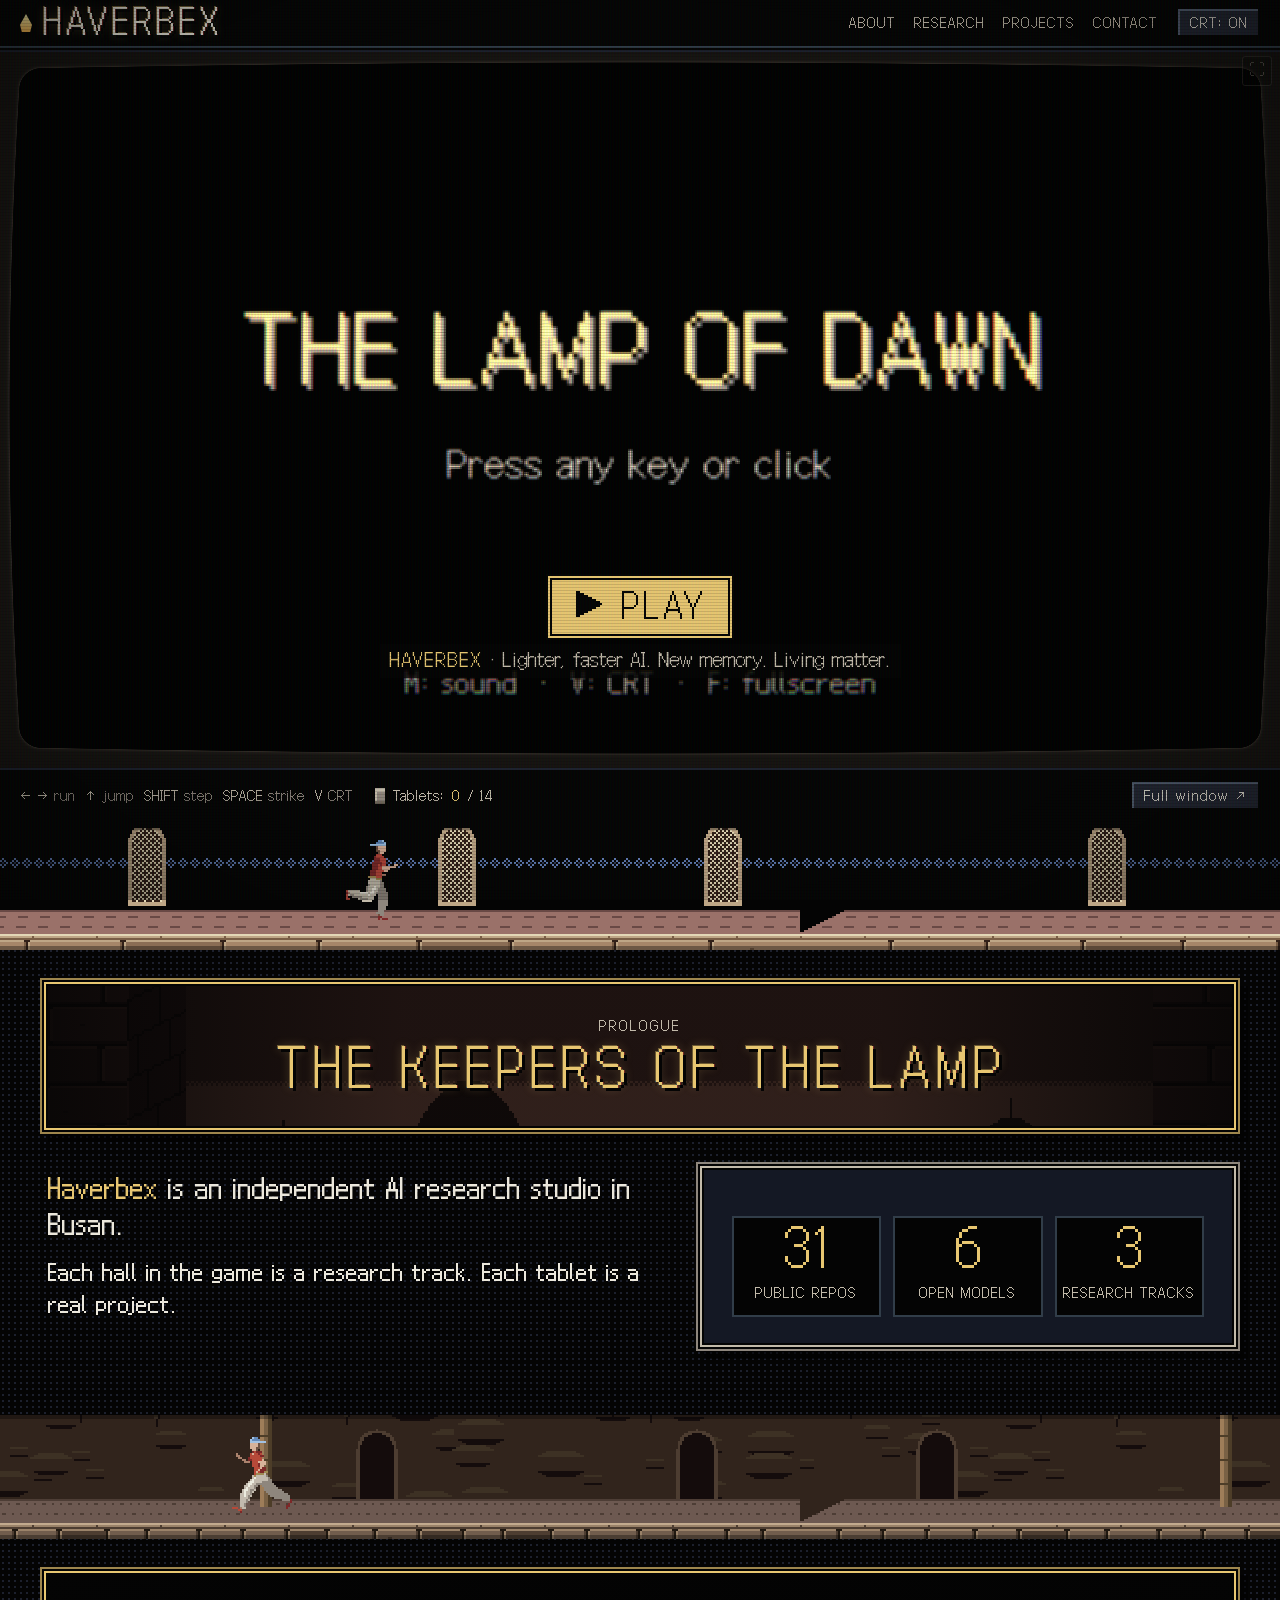
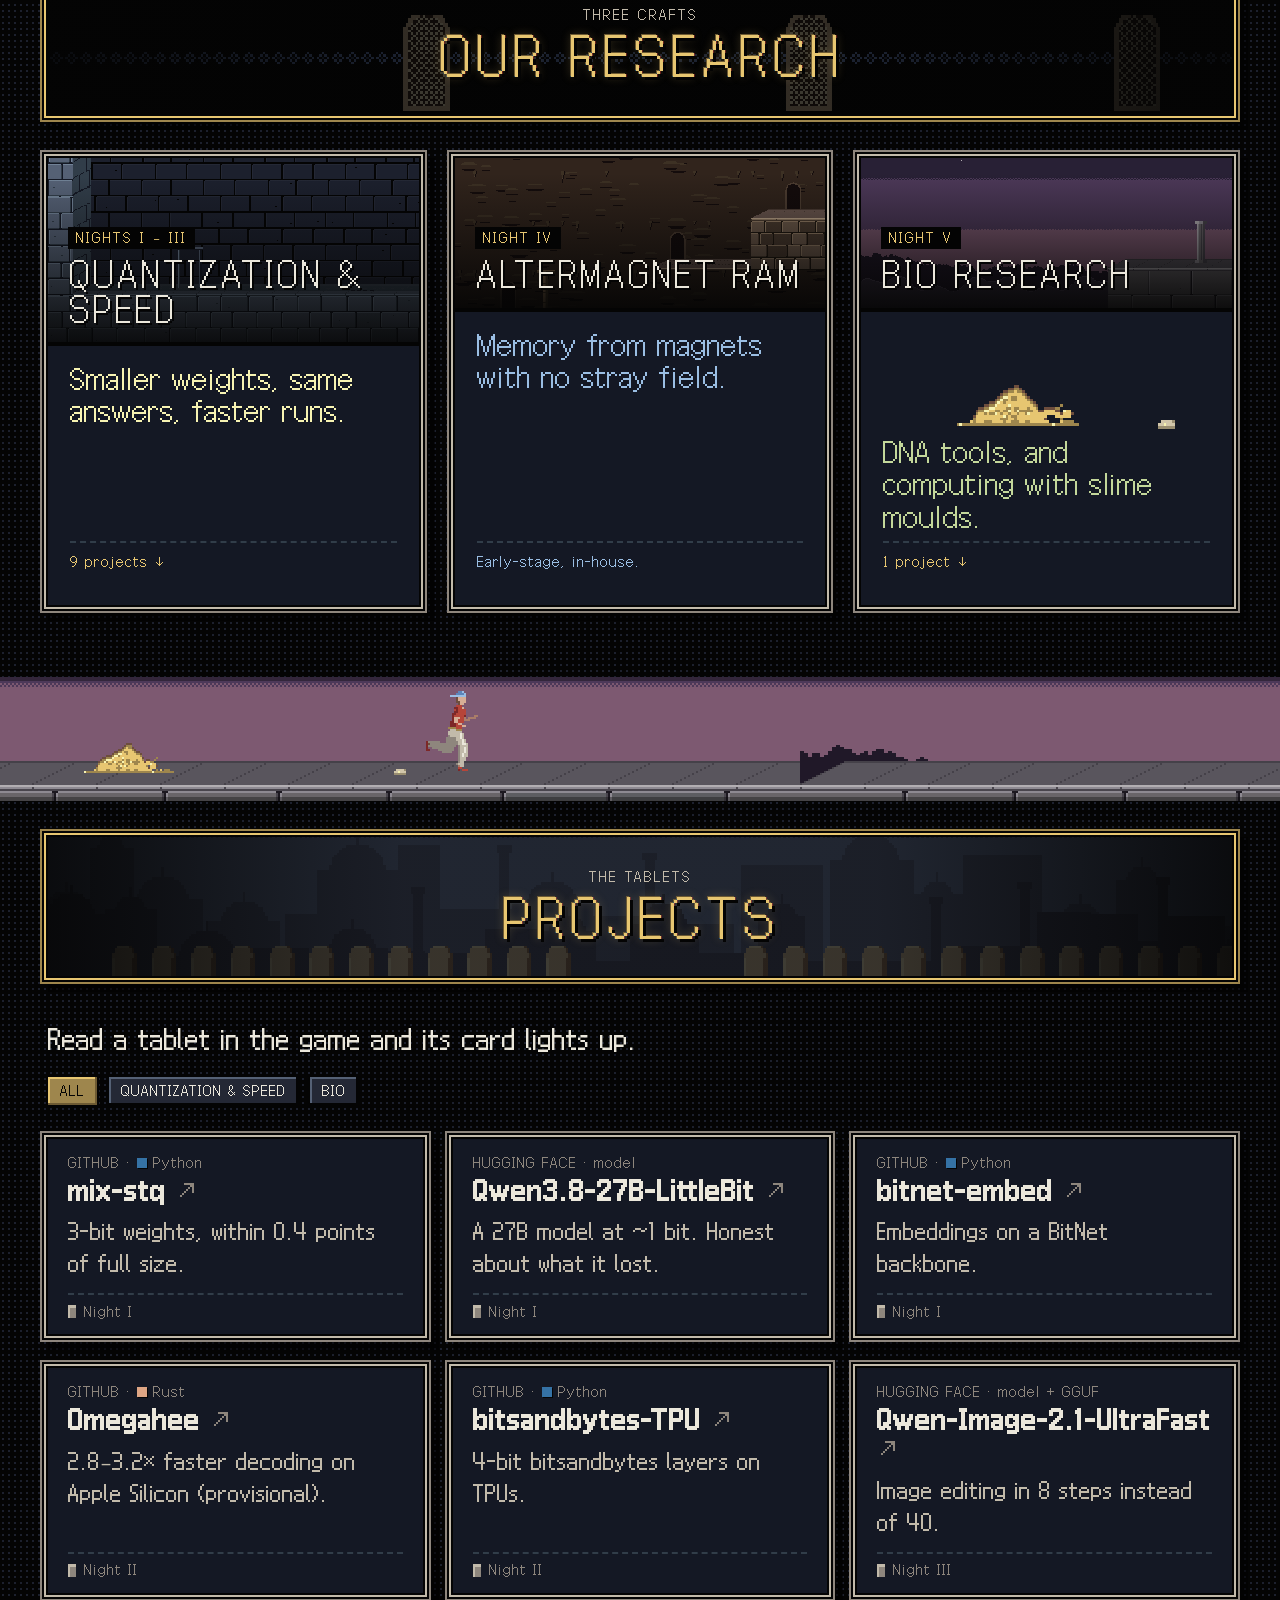
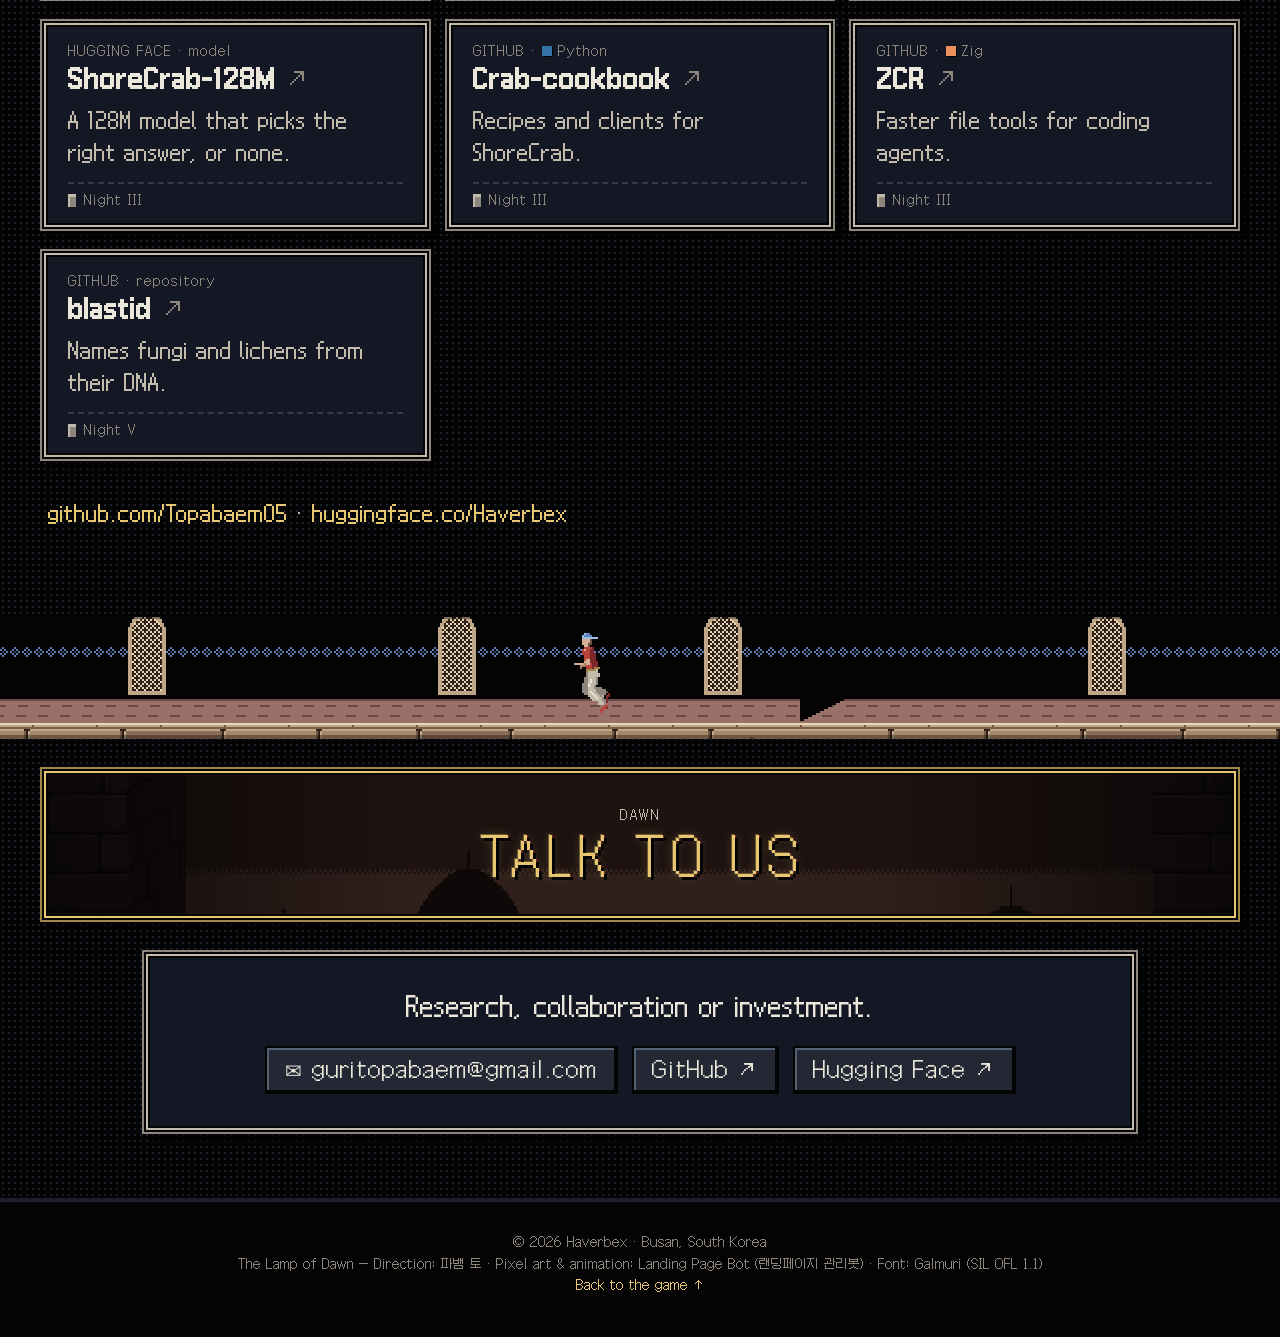
<file: pixel/index.html>
<!doctype html>
<html lang="en">
<head>
<meta charset="utf-8">
<meta name="viewport" content="width=device-width, initial-scale=1">
<title>Haverbex · Lighter models, faster engines, new memory, living matter</title>
<meta name="description" content="Haverbex, an AI research studio in Busan: quantization and speed, altermagnet RAM, bio. Play The Lamp of Dawn.">
<meta name="theme-color" content="#040404">
<meta property="og:title" content="Haverbex · The Lamp of Dawn">
<meta property="og:description" content="Quantization, altermagnet RAM and bio research, as a pixel-art game.">
<link rel="icon" href="data:,">
<link rel="preload" href="assets/fonts/Galmuri9.woff" as="font" type="font/woff" crossorigin>
<link rel="preload" href="assets/fonts/Galmuri14.woff" as="font" type="font/woff" crossorigin>
<link rel="stylesheet" href="style.css">
</head>
<body class="crt-page">
<a class="skip" href="#about">Skip the game</a>

<header class="top" id="top">
  <a class="logo" href="#top" aria-label="Haverbex home"><span class="lamp" aria-hidden="true"></span>HAVERBEX</a>
  <nav aria-label="Sections">
    <a href="#about">About</a><a href="#research">Research</a><a href="#projects">Projects</a><a href="#contact">Contact</a>
  </nav>
  <button id="crtBtn" class="chip" type="button" aria-pressed="true" title="Toggle the CRT look (V)">CRT: ON</button>
</header>

<main>
<!-- ================================================================ HERO: the game -->
<section class="hero" id="play" aria-label="The Lamp of Dawn, playable game">
<div class="cab" id="cab">
<iframe id="game" src="game/index.html" title="The Lamp of Dawn — a Haverbex pixel-art game" allow="fullscreen; autoplay" allowfullscreen></iframe>
<button class="start" id="start" type="button">
<span class="start-k">&#9654; PLAY</span>
<span class="start-s"><b>HAVERBEX</b> · Lighter, faster AI. New memory. Living matter.</span>
</button>
<div class="mobile-note" id="mnote">
<p class="mn-t">THE LAMP OF DAWN</p>
<p>Keyboard game. Watch the demo here.</p>
<button class="btn" id="demoBtn" type="button">&#9654; WATCH THE DEMO</button>
</div>
</div>
<div class="hudbar">
<p class="keys"><b>&larr; &rarr;</b> run &nbsp;<b>&uarr;</b> jump &nbsp;<b>SHIFT</b> step &nbsp;<b>SPACE</b> strike &nbsp;<b>V</b> CRT</p>
<p class="readcount"><span class="stele" aria-hidden="true"></span>Tablets: <b id="foundN">0</b> / 14</p>
<a class="chip" href="game/index.html" target="_blank" rel="noopener">Full window &#8599;</a>
</div>
</section>

<canvas class="strip" data-room="2a" data-stage="palace" data-row="2" aria-hidden="true"></canvas>

<!-- ================================================================ ABOUT -->
<section class="sec" id="about" data-lore="haverbex">
<div class="card-title" style="--room:url(game/assets/rooms/6b.png)">
<p class="night">Prologue</p>
<h2>THE KEEPERS OF THE LAMP</h2>
</div>
<div class="cols">
<div class="col">
<p class="lead"><b>Haverbex</b> is an independent AI research studio in Busan.</p>
<p>Each hall in the game is a research track. Each tablet is a real project.</p>
</div>
<div class="col panel">
<div class="stats">
<div><b>31</b><span>public repos</span></div>
<div><b>6</b><span>open models</span></div>
<div><b>3</b><span>research tracks</span></div>
</div>
</div>
</div>
</section>

<canvas class="strip" data-room="4d" data-stage="caverns" data-row="2" aria-hidden="true"></canvas>

<!-- ================================================================ RESEARCH -->
<section class="sec" id="research">
<div class="card-title" style="--room:url(game/assets/rooms/2d.png)">
<p class="night">Three crafts</p>
<h2>OUR RESEARCH</h2>
</div>
<div class="pillars">
<article class="pillar p-q" id="quant">
<div class="p-head" style="--room:url(game/assets/rooms/1a.png)"><span class="p-n">NIGHTS I – III</span><h3>QUANTIZATION &amp; SPEED</h3></div>
<p class="p-tag">Smaller weights, same answers, faster runs.</p>
<p class="p-links"><a href="#projects" data-filter="q">9 projects &darr;</a></p>
</article>
<article class="pillar p-m" id="altermagnet" data-lore="altermagnet">
<div class="p-head" style="--room:url(game/assets/rooms/4a.png)"><span class="p-n">NIGHT IV</span><h3>ALTERMAGNET RAM</h3></div>
<p class="p-tag">Memory from magnets with no stray field.</p>
<p class="p-links status">Early-stage, in-house.</p>
</article>
<article class="pillar p-b" id="bio" data-lore="bio">
<div class="p-head" style="--room:url(game/assets/rooms/5a.png)"><span class="p-n">NIGHT V</span><h3>BIO RESEARCH</h3></div>
<canvas class="slime" id="slimeBio" width="120" height="36" aria-label="Pixel art of the Golden Net, a Physarum slime mould" role="img"></canvas>
<p class="p-tag">DNA tools, and computing with slime moulds.</p>
<p class="p-links"><a href="#projects" data-filter="b">1 project &darr;</a></p>
</article>
</div>
</section>

<canvas class="strip" data-room="5d" data-stage="ruins" data-row="2" data-slime="1" aria-hidden="true"></canvas>

<!-- ================================================================ PROJECTS -->
<section class="sec" id="projects">
<div class="card-title" style="--room:url(game/assets/rooms/3a.png)">
<p class="night">The tablets</p>
<h2>PROJECTS</h2>
</div>
<p class="intro">Read a tablet in the game and its card lights up.</p>
<div class="filters" role="group" aria-label="Filter projects">
<button class="chip on" data-f="all" type="button">ALL</button><button class="chip" data-f="q" type="button">QUANTIZATION &amp; SPEED</button><button class="chip" data-f="b" type="button">BIO</button>
</div>
<div class="grid" id="grid">
<a class="proj" data-p="q" data-lore="mix-stq" href="https://github.com/Topabaem05/mix-stq" target="_blank" rel="noopener">
<span class="pk">GITHUB · <i class="lang py"></i>Python</span><h4>mix-stq</h4>
<p>3-bit weights, within 0.4 points of full size.</p>
<span class="where">Night I</span></a>
<a class="proj" data-p="q" data-lore="littlebit" href="https://huggingface.co/Haverbex/Qwen3.8-27B-LittleBit-1bit" target="_blank" rel="noopener">
<span class="pk">HUGGING FACE · model</span><h4>Qwen3.8-27B-LittleBit</h4>
<p>A 27B model at ~1 bit. Honest about what it lost.</p>
<span class="where">Night I</span></a>
<a class="proj" data-p="q" data-lore="bitnet-embed" href="https://github.com/Topabaem05/bitnet-embed" target="_blank" rel="noopener">
<span class="pk">GITHUB · <i class="lang py"></i>Python</span><h4>bitnet-embed</h4>
<p>Embeddings on a BitNet backbone.</p>
<span class="where">Night I</span></a>
<a class="proj" data-p="q" data-lore="omegahee" href="https://github.com/Topabaem05/Omegahee" target="_blank" rel="noopener">
<span class="pk">GITHUB · <i class="lang rs"></i>Rust</span><h4>Omegahee</h4>
<p>2.8–3.2&times; faster decoding on Apple Silicon (provisional).</p>
<span class="where">Night II</span></a>
<a class="proj" data-p="q" data-lore="bitsandbytes-tpu" href="https://github.com/Topabaem05/bitsandbytes-TPU" target="_blank" rel="noopener">
<span class="pk">GITHUB · <i class="lang py"></i>Python</span><h4>bitsandbytes-TPU</h4>
<p>4-bit bitsandbytes layers on TPUs.</p>
<span class="where">Night II</span></a>
<a class="proj" data-p="q" data-lore="ultrafast" href="https://huggingface.co/Haverbex/Qwen-Image-2.1-UltraFast" target="_blank" rel="noopener">
<span class="pk">HUGGING FACE · model + GGUF</span><h4>Qwen-Image-2.1-UltraFast</h4>
<p>Image editing in 8 steps instead of 40.</p>
<span class="where">Night III</span></a>
<a class="proj" data-p="q" data-lore="crab-cookbook" href="https://huggingface.co/Haverbex/ShoreCrab-128M" target="_blank" rel="noopener">
<span class="pk">HUGGING FACE · model</span><h4>ShoreCrab-128M</h4>
<p>A 128M model that picks the right answer, or none.</p>
<span class="where">Night III</span></a>
<a class="proj" data-p="q" data-lore="crab-cookbook" href="https://github.com/Topabaem05/Crab-cookbook" target="_blank" rel="noopener">
<span class="pk">GITHUB · <i class="lang py"></i>Python</span><h4>Crab-cookbook</h4>
<p>Recipes and clients for ShoreCrab.</p>
<span class="where">Night III</span></a>
<a class="proj" data-p="q" data-lore="zcr" href="https://github.com/Topabaem05/ZCR" target="_blank" rel="noopener">
<span class="pk">GITHUB · <i class="lang zg"></i>Zig</span><h4>ZCR</h4>
<p>Faster file tools for coding agents.</p>
<span class="where">Night III</span></a>
<a class="proj" data-p="b" data-lore="blastid" href="https://github.com/Topabaem05/blastid" target="_blank" rel="noopener">
<span class="pk">GITHUB · repository</span><h4>blastid</h4>
<p>Names fungi and lichens from their DNA.</p>
<span class="where">Night V</span></a>
</div>
<p class="more"><a href="https://github.com/Topabaem05" target="_blank" rel="noopener">github.com/Topabaem05</a> · <a href="https://huggingface.co/Haverbex" target="_blank" rel="noopener">huggingface.co/Haverbex</a></p>
</section>

<canvas class="strip" data-room="2d" data-stage="palace" data-row="2" aria-hidden="true"></canvas>

<!-- ================================================================ CONTACT -->
<section class="sec" id="contact">
<div class="card-title" style="--room:url(game/assets/rooms/6c.png)">
<p class="night">Dawn</p>
<h2>TALK TO US</h2>
</div>
<div class="contact panel">
<p class="lead">Research, collaboration or investment.</p>
<p class="links">
<a class="btn" href="mailto:guritopabaem@gmail.com">&#9993; guritopabaem@gmail.com</a>
<a class="btn" href="https://github.com/Topabaem05" target="_blank" rel="noopener">GitHub &#8599;</a>
<a class="btn" href="https://huggingface.co/Haverbex" target="_blank" rel="noopener">Hugging Face &#8599;</a>
</p>
</div>
</section>
</main>

<footer class="foot">
  <p>&copy; 2026 Haverbex · Busan, South Korea</p>
  <p>The Lamp of Dawn — Direction: 파뱀 토 · Pixel art &amp; animation: Landing Page Bot (랜딩페이지 관리봇) · Font: Galmuri (SIL OFL 1.1)</p>
  <p><a href="#top">Back to the game &uarr;</a></p>
</footer>

<div class="toast" id="toast" role="status" aria-live="polite"></div>
<div class="crt-overlay" aria-hidden="true"></div>

<script src="game/js/data.js"></script>
<script src="game/js/slime_art.js"></script>
<script src="page.js"></script>
</body>
</html>
</file>
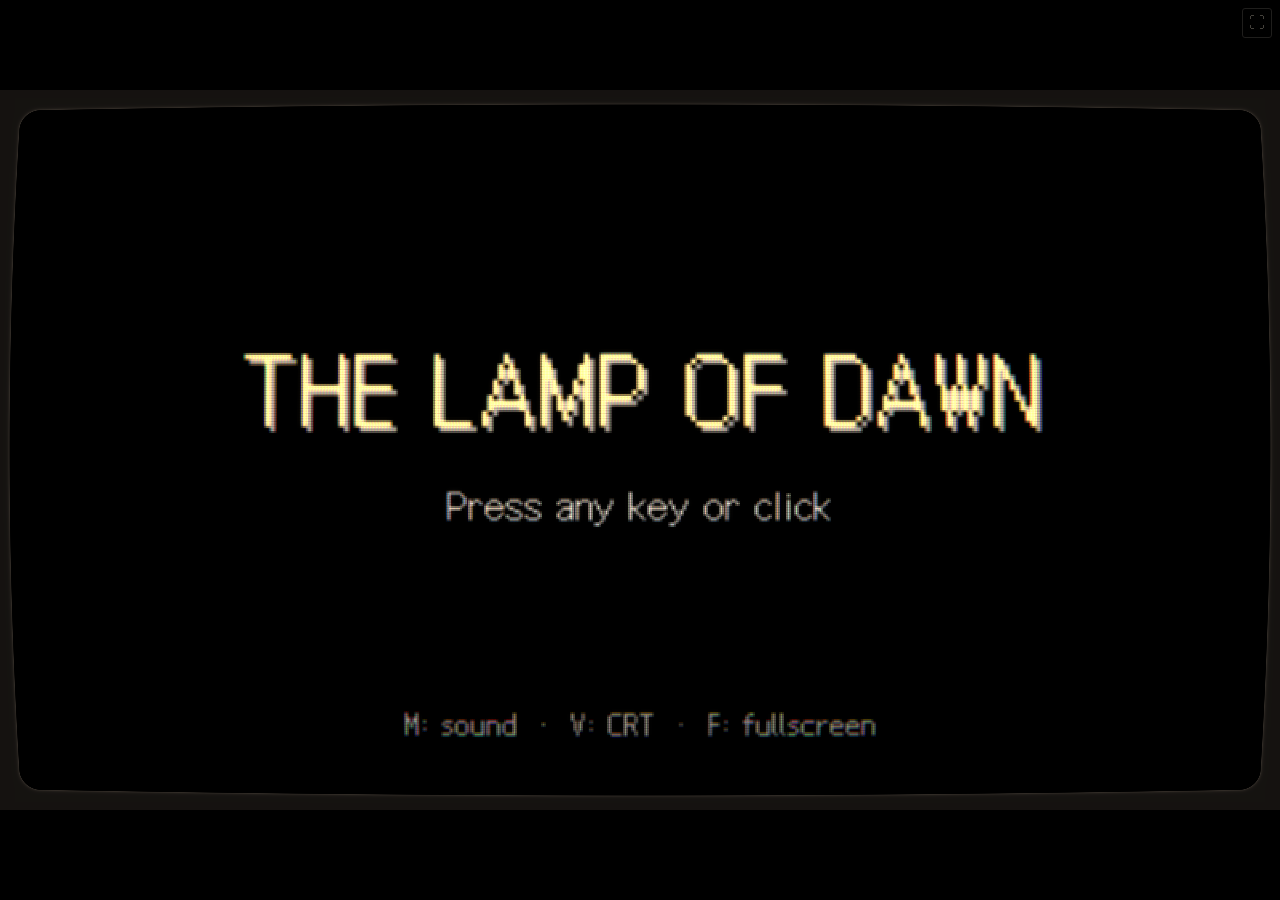
<file: pixel/game/index.html>
<!doctype html>
<html lang="en">
<head>
<meta charset="utf-8">
<meta name="viewport" content="width=device-width, initial-scale=1">
<meta name="description" content="The Lamp of Dawn: a Haverbex pixel-art action-platformer in six nights about quantization, inference speed, altermagnet memory and bio research.">
<meta name="theme-color" content="#000000">
<link rel="icon" href="data:,">
<title>The Lamp of Dawn · Haverbex</title>
<style>
  html, body { margin: 0; height: 100%; background: #000; overflow: hidden; }
  body { display: flex; align-items: center; justify-content: center; }
  #wrap { position: relative; }
  #screen { display: block; image-rendering: pixelated; image-rendering: crisp-edges; }
  /* CSS fallback CRT (used only when WebGL is unavailable) */
  #wrap.crt { border-radius: 14px; overflow: hidden; filter: saturate(1.15) contrast(1.05); }
  #wrap.crt::after { content: ''; position: absolute; inset: 0; pointer-events: none; border-radius: 14px;
    background: repeating-linear-gradient(to bottom, rgba(0,0,0,0) 0, rgba(0,0,0,0) 50%, rgba(0,0,0,.32) 50%, rgba(0,0,0,.32) 100%),
      repeating-linear-gradient(to right, rgba(255,0,0,.05) 0 1px, rgba(0,255,0,.05) 1px 2px, rgba(0,0,255,.05) 2px 3px);
    background-size: 100% calc(100% / 270), 3px 100%; box-shadow: inset 0 0 80px rgba(0,0,0,.75), inset 0 0 0 3px rgba(0,0,0,.6); }
  #wrap.crt #screen { animation: crtflick 0.12s infinite; }
  #wrap.crt-pow #screen { animation: crton .9s ease-out both; }
  @keyframes crtflick { 50% { opacity: .985; } }
  @keyframes crton { 0% { transform: scale(0, .004); filter: brightness(4); } 35% { transform: scale(1, .004); filter: brightness(4); } 100% { transform: scale(1, 1); filter: brightness(1); } }
  @media (prefers-reduced-motion: reduce) { #wrap.crt #screen, #wrap.crt-pow #screen { animation: none; } }
  #fs { position: fixed; top: 8px; right: 8px; z-index: 2; width: 30px; height: 30px; padding: 0; border: 1px solid #5a5650; border-radius: 3px;
    background: rgba(0,0,0,.55); color: #c2baaa; font: 16px/28px monospace; cursor: pointer; opacity: .35; transition: opacity .2s; }
  #fs:hover, #fs:focus-visible { opacity: 1; }
  :fullscreen #fs { display: none; }
</style>
</head>
<body>
<button id="fs" title="Fullscreen (F)" aria-label="Toggle fullscreen" tabindex="-1">&#x26F6;</button>
<div id="wrap"><canvas id="screen" width="480" height="270" aria-label="The Lamp of Dawn game screen"></canvas></div>
<script src="js/data.js"></script>
<script src="js/story.js"></script>
<script src="js/logic.js"></script>
<script src="js/autopilot.js"></script>
<script src="js/crt.js"></script>
<script src="js/slime_art.js"></script>
<script src="js/main.js"></script>
</body>
</html>
</file>
<file: pixel/style.css>
/* Haverbex landing — 90s DOS/VGA look, palette taken from the game (stage palettes) */
@font-face { font-family: 'Galmuri9'; src: url(assets/fonts/Galmuri9.woff) format('woff'); font-display: swap; }
@font-face { font-family: 'Galmuri11'; src: url(assets/fonts/Galmuri11.woff) format('woff'); font-display: swap; }
@font-face { font-family: 'Galmuri11'; font-weight: bold; src: url(assets/fonts/Galmuri11-Bold.woff) format('woff'); font-display: swap; }
@font-face { font-family: 'Galmuri14'; src: url(assets/fonts/Galmuri14.woff) format('woff'); font-display: swap; }

:root {
  --k: #040404; --night: #141824; --deep: #1c202d; --slate: #242835; --stone: #313d49; --stone2: #556175;
  --W: #ebe7db; --w: #c2baaa; --x: #8e867d; --G: #e7c671; --Y: #9e864d; --O: #f3b24d; --R: #b64539; --r: #7d2828;
  --V: #5d86ba; --v: #9abee3; --A: #9a9e7d; --pur: #4d3959; --mauve: #7d5971;
  --px: 2px; --hdr: 48px;
  --f-body: 'Galmuri9', 'Galmuri11', ui-monospace, Menlo, Consolas, monospace;
  --f-ui: 'Galmuri11', ui-monospace, monospace; --f-title: 'Galmuri14', 'Galmuri11', ui-monospace, monospace;
}
* { box-sizing: border-box; }
html { scroll-behavior: smooth; scroll-padding-top: calc(var(--hdr) + 8px); }
@media (prefers-reduced-motion: reduce) { html { scroll-behavior: auto; } }
body { margin: 0; background: var(--k); color: var(--W); font: 20px/1.6 var(--f-body); -webkit-font-smoothing: none; font-smooth: never;
  background-image: radial-gradient(var(--deep) 1px, transparent 1px); background-size: 6px 6px; }
a { color: var(--G); text-decoration: none; }
a:hover, a:focus-visible { color: var(--F, #f7f3b2); text-decoration: underline; text-underline-offset: 4px; }
:focus-visible { outline: 2px dashed var(--G); outline-offset: 3px; }
b, strong { color: var(--G); font-weight: normal; }
em { font-style: normal; color: var(--v); }
p { margin: 0 0 14px; }
.skip { position: absolute; left: -999px; top: 0; z-index: 60; background: var(--G); color: var(--k); padding: 6px 10px; }
.skip:focus { left: 8px; top: 8px; }

/* pixel frames, like the game's double-ruled panels */
.panel, .pillar, .proj, .contact { background: var(--night);
  box-shadow: 0 0 0 2px var(--k), 0 0 0 4px var(--w), 0 0 0 6px var(--k), 0 0 0 8px var(--x), 8px 8px 0 8px rgba(0,0,0,.55); }
.chip, .btn { font: 12px/1 var(--f-ui); letter-spacing: 1px; color: var(--W); background: var(--slate); border: 0; padding: 8px 12px; cursor: pointer;
  box-shadow: inset -2px -2px 0 var(--k), inset 2px 2px 0 var(--stone2), 0 0 0 2px var(--k); display: inline-block; }
.chip:hover, .btn:hover, .chip:focus-visible, .btn:focus-visible { background: var(--stone); color: var(--G); text-decoration: none; }
.chip:active, .btn:active { box-shadow: inset 2px 2px 0 var(--k), 0 0 0 2px var(--k); }
.chip.on { background: var(--Y); color: var(--k); box-shadow: inset -2px -2px 0 #6d5a33, inset 2px 2px 0 var(--G), 0 0 0 2px var(--k); }
.btn { font-size: 24px; padding: 12px 18px; }

/* ---------------------------------------------------------------- header */
.top { position: sticky; top: 0; z-index: 40; height: var(--hdr); display: flex; align-items: center; gap: 20px; padding: 0 20px;
  background: var(--k); border-bottom: 2px solid var(--stone); box-shadow: 0 2px 0 var(--k), 0 4px 0 var(--deep); }
.logo { font: 30px/1 var(--f-title); color: var(--W); letter-spacing: 3px; display: flex; align-items: center; gap: 10px; }
.logo:hover { text-decoration: none; color: var(--G); }
.lamp { width: 12px; height: 18px; position: relative; display: inline-block;
  background: linear-gradient(var(--F, #f7f3b2), var(--O)); clip-path: polygon(50% 0, 75% 30%, 100% 60%, 85% 100%, 15% 100%, 0 60%, 25% 30%);
  animation: flame .5s steps(2) infinite; }
@keyframes flame { 50% { transform: scaleY(.85) translateY(2px); } }
.top nav { display: flex; gap: 18px; margin-left: auto; font: 12px/1 var(--f-ui); letter-spacing: 1px; }
.top nav a { color: var(--w); text-transform: uppercase; }
.top nav a:hover { color: var(--G); }

/* ---------------------------------------------------------------- hero: the game */
.hero { background: #000; border-bottom: 4px solid var(--k); }
.cab { position: relative; width: 100%; height: min(56.25vw, calc(100vh - var(--hdr) - 54px)); min-height: 220px; background: #000; overflow: hidden; }
.cab iframe { display: block; width: 100%; height: 100%; border: 0; background: #000; }
.start { position: absolute; inset: 0; width: 100%; border: 0; background: rgba(4,4,4,.0); color: var(--W); cursor: pointer; display: flex;
  flex-direction: column; align-items: center; justify-content: flex-end; padding-bottom: 7%; gap: 10px; font-family: var(--f-ui); }
.start-k { font: 30px/1 var(--f-title); color: var(--k); background: var(--G); padding: 12px 22px; letter-spacing: 2px;
  box-shadow: 0 0 0 2px var(--k), 0 0 0 4px var(--G), 0 0 0 6px var(--k), 6px 6px 0 6px rgba(0,0,0,.6); animation: blink 1.1s steps(2) infinite; }
.start-s { font-size: 16px; background: rgba(4,4,4,.8); padding: 6px 10px; color: var(--w); }
.start:hover .start-k { background: #f7f3b2; }
@keyframes blink { 60% { filter: brightness(.82); } }
.started .start { display: none; }
.mobile-note { display: none; }
.hudbar { display: flex; align-items: center; gap: 22px; flex-wrap: wrap; padding: 8px 20px; min-height: 54px; background: var(--k);
  border-top: 2px solid var(--deep); font: 12px/1.5 var(--f-ui); color: var(--x); }
.hudbar p { margin: 0; }
.hudbar b { color: var(--w); }
.readcount { color: var(--w); display: flex; align-items: center; gap: 8px; }
.readcount b { color: var(--G); }
.readcount .hint { color: var(--x); }
.hudbar .chip { margin-left: auto; }
.stele { width: 10px; height: 16px; background: var(--x); box-shadow: inset 0 -3px 0 var(--K, #6d6559), inset 2px 4px 0 var(--w); display: inline-block; }
.readcount.pop b { animation: pop .6s steps(3); }
@keyframes pop { 30% { color: #fff; font-size: 16px; } }

/* ---------------------------------------------------------------- dividers: a strip of stage floor with the hero running */
.strip { display: block; width: 100%; height: 124px; image-rendering: pixelated; image-rendering: crisp-edges; background: var(--k); }

/* ---------------------------------------------------------------- sections */
.sec { max-width: 1240px; margin: 0 auto; padding: 36px 28px 72px; }
.card-title { position: relative; text-align: center; padding: 34px 16px 30px; margin: 0 0 44px; background: var(--k); overflow: hidden;
  box-shadow: 0 0 0 2px var(--k), 0 0 0 4px var(--G), 0 0 0 6px var(--k), 0 0 0 8px var(--Y), 8px 8px 0 8px rgba(0,0,0,.55); }
.card-title::before { content: ''; position: absolute; inset: 0; background: var(--room) center 60% / cover no-repeat; image-rendering: pixelated; opacity: .38; }
.card-title::after { content: ''; position: absolute; inset: 0; background: linear-gradient(90deg, rgba(4,4,4,.85), rgba(4,4,4,.35) 30%, rgba(4,4,4,.35) 70%, rgba(4,4,4,.85)); }
.card-title > * { position: relative; z-index: 1; }
.night { font: 12px/1 var(--f-ui); color: var(--w); letter-spacing: 2px; text-transform: uppercase; margin: 0 0 14px; }
.card-title h2 { font: 45px/1.1 var(--f-title); margin: 0; color: var(--G); letter-spacing: 4px; text-shadow: 3px 3px 0 var(--k), -1px -1px 0 #6d5a33; }
h3 { font: 30px/1.15 var(--f-title); color: var(--W); margin: 0 0 16px; letter-spacing: 2px; }
h4 { font: 24px/1.2 var(--f-ui); font-weight: bold; color: var(--W); margin: 8px 0 10px; }
.lead { font-size: 24px; line-height: 1.5; color: var(--W); }
.cols { display: grid; grid-template-columns: 1.15fr 1fr; gap: 48px; align-items: start; }
.col.panel { padding: 26px 28px; }
ul.pix { list-style: none; margin: 0 0 16px; padding: 0; }
ul.pix li { position: relative; padding-left: 22px; margin-bottom: 10px; }
ul.pix li::before { content: ''; position: absolute; left: 0; top: .6em; width: 8px; height: 8px; background: var(--G); box-shadow: 2px 2px 0 var(--k); }
.stats { display: grid; grid-template-columns: repeat(3, 1fr); gap: 12px; margin-top: 20px; }
.stats div { background: var(--k); padding: 12px 8px; text-align: center; box-shadow: inset 0 0 0 2px var(--stone); }
.stats b { display: block; font: 45px/1 var(--f-title); color: var(--G); }
.stats span { font: 12px/1.4 var(--f-ui); color: var(--w); text-transform: uppercase; letter-spacing: 1px; }

/* ---------------------------------------------------------------- pillars */
.pillars { display: grid; grid-template-columns: repeat(3, 1fr); gap: 36px; }
.pillar { padding: 0 22px 20px; display: flex; flex-direction: column; font-size: 20px; }
.p-head { margin: 0 -22px 18px; padding: 60px 20px 14px; position: relative; overflow: hidden; border-bottom: 4px solid var(--k); }
.p-head::before { content: ''; position: absolute; inset: 0; background: var(--room) center 75% / cover; image-rendering: pixelated; }
.p-head::after { content: ''; position: absolute; inset: 0; background: linear-gradient(transparent 10%, rgba(4,4,4,.9)); }
.p-head > * { position: relative; z-index: 1; }
.p-head h3 { margin: 0; font-size: 30px; text-shadow: 2px 2px 0 var(--k); }
.p-n { font: 12px/1 var(--f-ui); background: var(--k); color: var(--G); padding: 5px 8px; letter-spacing: 2px; display: inline-block; margin-bottom: 10px; }
.p-tag { font: 24px/1.35 var(--f-ui); color: var(--G); }
.p-q .p-tag { color: #f7f3b2; } .p-m .p-tag { color: var(--v); } .p-b .p-tag { color: #c3d79a; }
.p-m ul.pix li::before { background: var(--v); box-shadow: 4px 0 0 var(--R); width: 4px; }
.p-b ul.pix li::before { background: #c3d79a; border-radius: 50% 50% 0 0; }
.facts li { font-size: 20px; color: var(--w); }
.p-links { margin-top: auto; font: 12px/1.5 var(--f-ui); letter-spacing: 1px; padding-top: 10px; border-top: 2px dashed var(--stone); }
.p-links.status { color: var(--v); }

/* ---------------------------------------------------------------- projects */
.intro { font-size: 24px; max-width: 900px; }
.filters { display: flex; gap: 12px; flex-wrap: wrap; margin: 18px 0 34px; }
.grid { display: grid; grid-template-columns: repeat(auto-fill, minmax(330px, 1fr)); gap: 34px 30px; }
.proj { display: flex; flex-direction: column; padding: 18px 20px 16px; color: var(--w); position: relative; transition: transform .08s steps(2); }
.proj:hover, .proj:focus-visible { text-decoration: none; color: var(--W); transform: translate(-2px, -2px);
  box-shadow: 0 0 0 2px var(--k), 0 0 0 4px var(--G), 0 0 0 6px var(--k), 0 0 0 8px var(--Y), 10px 10px 0 8px rgba(0,0,0,.55); }
.proj h4::after { content: ' ↗'; color: var(--x); font-weight: normal; }
.proj p { font-size: 20px; flex: 1; }
.pk { font: 12px/1 var(--f-ui); color: var(--x); letter-spacing: 1px; display: flex; align-items: center; gap: 6px; }
.lang { width: 10px; height: 10px; display: inline-block; box-shadow: 1px 1px 0 var(--k); }
.lang.py { background: #3572a5; } .lang.rs { background: #dea584; } .lang.zg { background: #ec915c; }
.where { font: 12px/1 var(--f-ui); color: var(--x); letter-spacing: 1px; padding-top: 10px; border-top: 2px dashed var(--stone); display: flex; align-items: center; gap: 8px; }
.where::before { content: ''; width: 8px; height: 13px; background: var(--x); box-shadow: inset 2px 3px 0 var(--w); }
.proj.found, .pillar.found, .sec.found .col.panel { animation: glow 1.2s steps(4) 2; }
.proj.found .where { color: var(--G); }
.proj.found .where::before { background: var(--G); box-shadow: inset 2px 3px 0 #f7f3b2, 0 0 6px var(--O); }
.proj.found .where::after { content: '· READ ✓'; }
.proj.hide { display: none; }
@keyframes glow { 50% { box-shadow: 0 0 0 2px var(--k), 0 0 0 4px #f7f3b2, 0 0 0 6px var(--k), 0 0 0 8px var(--G), 0 0 30px 10px rgba(243,178,77,.45); } }
.more { margin-top: 44px; font-size: 20px; color: var(--w); }

/* ---------------------------------------------------------------- contact + footer */
.contact { padding: 30px 32px; text-align: center; max-width: 980px; margin: 0 auto; }
.contact .links { display: flex; gap: 18px; justify-content: center; flex-wrap: wrap; margin: 24px 0 4px; }
.contact .btn { font-size: 20px; }
.foot { text-align: center; padding: 30px 20px 40px; font: 12px/1.8 var(--f-ui); color: var(--x); border-top: 4px solid var(--deep); background: var(--k); }
.foot p { margin: 0; }

/* ---------------------------------------------------------------- toast for lore found in-game */
.toast { position: fixed; left: 50%; bottom: 22px; z-index: 50; transform: translate(-50%, 160%); max-width: min(92vw, 680px);
  background: var(--k); color: var(--W); padding: 12px 18px; font: 12px/1.6 var(--f-ui); letter-spacing: 1px; transition: transform .25s steps(5);
  box-shadow: 0 0 0 2px var(--k), 0 0 0 4px var(--G), 0 0 0 6px var(--k), 0 0 0 8px var(--Y); }
.toast:not(.show) { visibility: hidden; transition: transform .25s steps(5), visibility 0s .25s; }
.toast.show { transform: translate(-50%, 0); }
.toast b { font-size: 12px; }
.toast a { margin-left: 8px; }

/* ---------------------------------------------------------------- page CRT (subtle) */
.crt-overlay { position: fixed; inset: 0; z-index: 45; pointer-events: none; display: none;
  background: repeating-linear-gradient(to bottom, rgba(0,0,0,0) 0 2px, rgba(0,0,0,.13) 2px 3px),
    radial-gradient(ellipse at center, rgba(0,0,0,0) 60%, rgba(0,0,0,.45) 100%);
  animation: pflick 3.2s steps(1) infinite; }
.crt-page .crt-overlay { display: block; }
.crt-page .crt-overlay::after { content: ''; position: absolute; inset: 0; background: repeating-linear-gradient(to right, rgba(255,40,40,.025) 0 1px, rgba(40,255,40,.025) 1px 2px, rgba(40,80,255,.025) 2px 3px); }
.crt-page .card-title h2, .crt-page .logo { text-shadow: 3px 3px 0 var(--k), -1px -1px 0 #6d5a33, 1px 0 0 rgba(255,60,60,.35), -1px 0 0 rgba(60,180,255,.35), 0 0 10px rgba(231,198,113,.35); }
.crt-page.boot main, .crt-page.boot .top { animation: pon .7s ease-out both; }
@keyframes pflick { 0%, 100% { opacity: 1; } 47% { opacity: .9; } 48% { opacity: 1; } 81% { opacity: .95; } }
@keyframes pon { 0% { filter: brightness(3) saturate(0); clip-path: inset(49.5% 0 49.5% 0); } 40% { filter: brightness(2); clip-path: inset(49.5% 0 49.5% 0); } 100% { filter: none; clip-path: inset(0 0 0 0); } }
@media (prefers-reduced-motion: reduce) {
  .crt-overlay, .lamp, .start-k, .crt-page.boot main, .crt-page.boot .top { animation: none !important; }
  .proj.found, .pillar.found { animation: none; }
}

/* ---------------------------------------------------------------- responsive */
@media (max-width: 1100px) {
  .pillars { grid-template-columns: 1fr; max-width: 760px; margin: 0 auto; }
  .cols { grid-template-columns: 1fr; }
  .hudbar .hint { display: none; }
}
@media (max-width: 760px), (hover: none) and (pointer: coarse) {
  .cab { height: auto; aspect-ratio: 16 / 9; min-height: 0; }
  .start { display: none; }
  .hudbar .keys { display: none; }
  .mobile-note { display: flex; position: absolute; inset: 0; flex-direction: column; align-items: center; justify-content: center; text-align: center;
    padding: 14px; gap: 6px; background: rgba(4,4,4,.78); font: 12px/1.5 var(--f-ui); }
  .mobile-note p { margin: 0; max-width: 420px; }
  .mobile-note .btn { font-size: 12px; margin: 8px 0 2px; background: var(--Y); color: var(--k); }
  .mn-t { font: 15px/1 var(--f-title); color: var(--G); letter-spacing: 2px; }
  .mn-s { color: var(--x); }
  .demo .mobile-note { display: none; }
}
@media (max-width: 760px) {
  :root { --hdr: 44px; }
  body { font-size: 15px; }
  .top { padding: 0 12px; gap: 10px; }
  .top nav { display: none; }
  .logo { font-size: 22px; }
  #crtBtn { margin-left: auto; }
  .hudbar { padding: 8px 12px; gap: 10px; }
  .sec { padding: 24px 16px 54px; }
  .card-title { padding: 22px 10px 20px; margin-bottom: 30px; }
  .card-title h2 { font-size: 30px; letter-spacing: 2px; }
  h3, .p-head h3 { font-size: 22px; }
  .lead, .intro, .p-tag { font-size: 18px; }
  .pillar, .facts li, .proj p, .more { font-size: 15px; }
  h4 { font-size: 18px; }
  .grid { grid-template-columns: 1fr; gap: 26px; }
  .stats b { font-size: 30px; }
  .strip { height: 72px; }
  .contact { padding: 22px 16px; }
  .contact .btn { font-size: 15px; }
}

/* v4: one-line tagline under the cabinet, slime sprite in the bio pillar */
.hero .tagline{margin:14px 0 0;text-align:center;font:22px/1.3 var(--f-ui);letter-spacing:1px;color:var(--w)}
.hero .tagline b{color:var(--G);letter-spacing:3px}
.pillar canvas.slime{display:block;width:360px;max-width:100%;aspect-ratio:120/36;height:auto;margin:.4rem 0 .2rem;image-rendering:pixelated;image-rendering:crisp-edges}
.pillar .p-tag{margin-bottom:.4rem}
.start .start-s b{color:var(--G);letter-spacing:2px}
</file>
